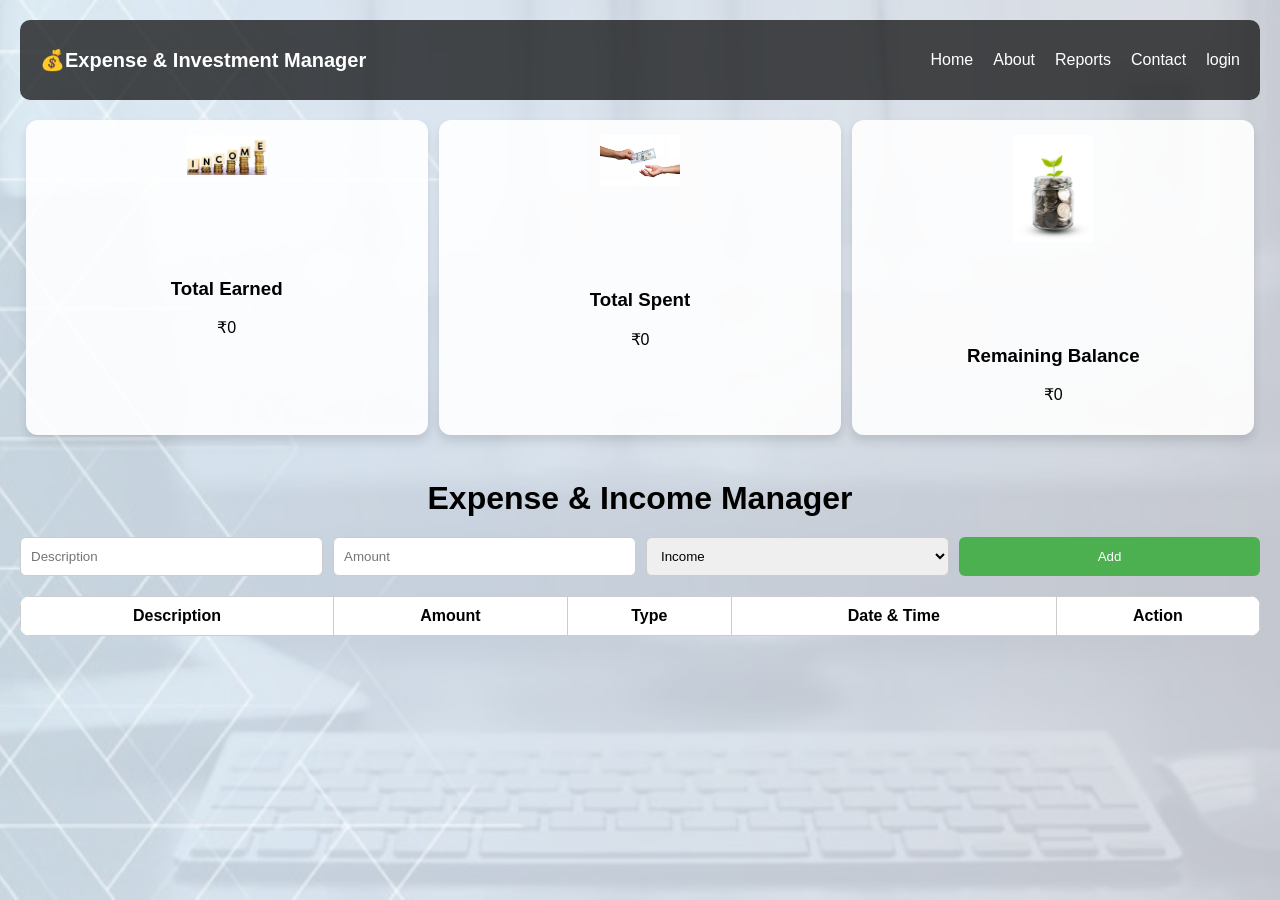
<file: index.html>
<!DOCTYPE html>
<html lang="en">
<head>
    <meta charset="UTF-8">
    <meta name="viewport" content="width=device-width, initial-scale=1.0">
    <nav class="navbar">
    <div class="logo">💰Expense & Investment Manager</div>
    <ul class="nav-links">
        <li><a href="file:///F:/Projects/expense%20tracker/home.html">Home</a></li>
        <li><a href="file:///F:/Projects/expense%20tracker/about.html">About</a></li>
        <li><a href="file:///F:/Projects/expense%20tracker/report.html">Reports</a></li>
        <li><a href="file:///F:/Projects/expense%20tracker/contact.html">Contact</a></li>
        <li><a href="file:///F:/Projects/expense%20tracker/login.html">login</a></li>
    </ul>
</nav>
    <title>Expense & Investment Manager</title>
    <link rel="stylesheet" href="style.css">
</head>
<body>
    <!-- Dashboard -->
    <div class="dashboard">
        <div class="card">
            <img src="image/income.jpg" alt="Income">
            <h3>Total Earned</h3>
            <p id="totalEarned">₹0</p>
        </div>
        <div class="card">
            <img src="image/spend.jpg" alt="Expense">
            <h3>Total Spent</h3>
            <p id="totalSpent">₹0</p>
        </div>
        <div class="card">
            <img src="image/balance.jpg" alt="Balance">
            <h3>Remaining Balance</h3>
            <p id="remainingBalance">₹0</p>
        </div>
    </div>

    <h1>Expense & Income Manager</h1>

    <!-- Transaction Form -->
    <form id="transactionForm">
        <input type="text" id="name" placeholder="Description" required>
        <input type="number" id="amount" placeholder="Amount" required>
        <select id="type">
            <option value="income">Income</option>
            <option value="expense">Expense</option>
        </select>
        <button type="submit">Add</button>
    </form>

    <!-- Transaction Table -->
    <table id="transactionTable">
        <thead>
            <tr>
                <th>Description</th>
                <th>Amount</th>
                <th>Type</th>
                <th>Date & Time</th>
                <th>Action</th>
            </tr>
        </thead>
        <tbody></tbody>
    </table>

    <script src="script.js"></script>
</body>
</html>
</file>
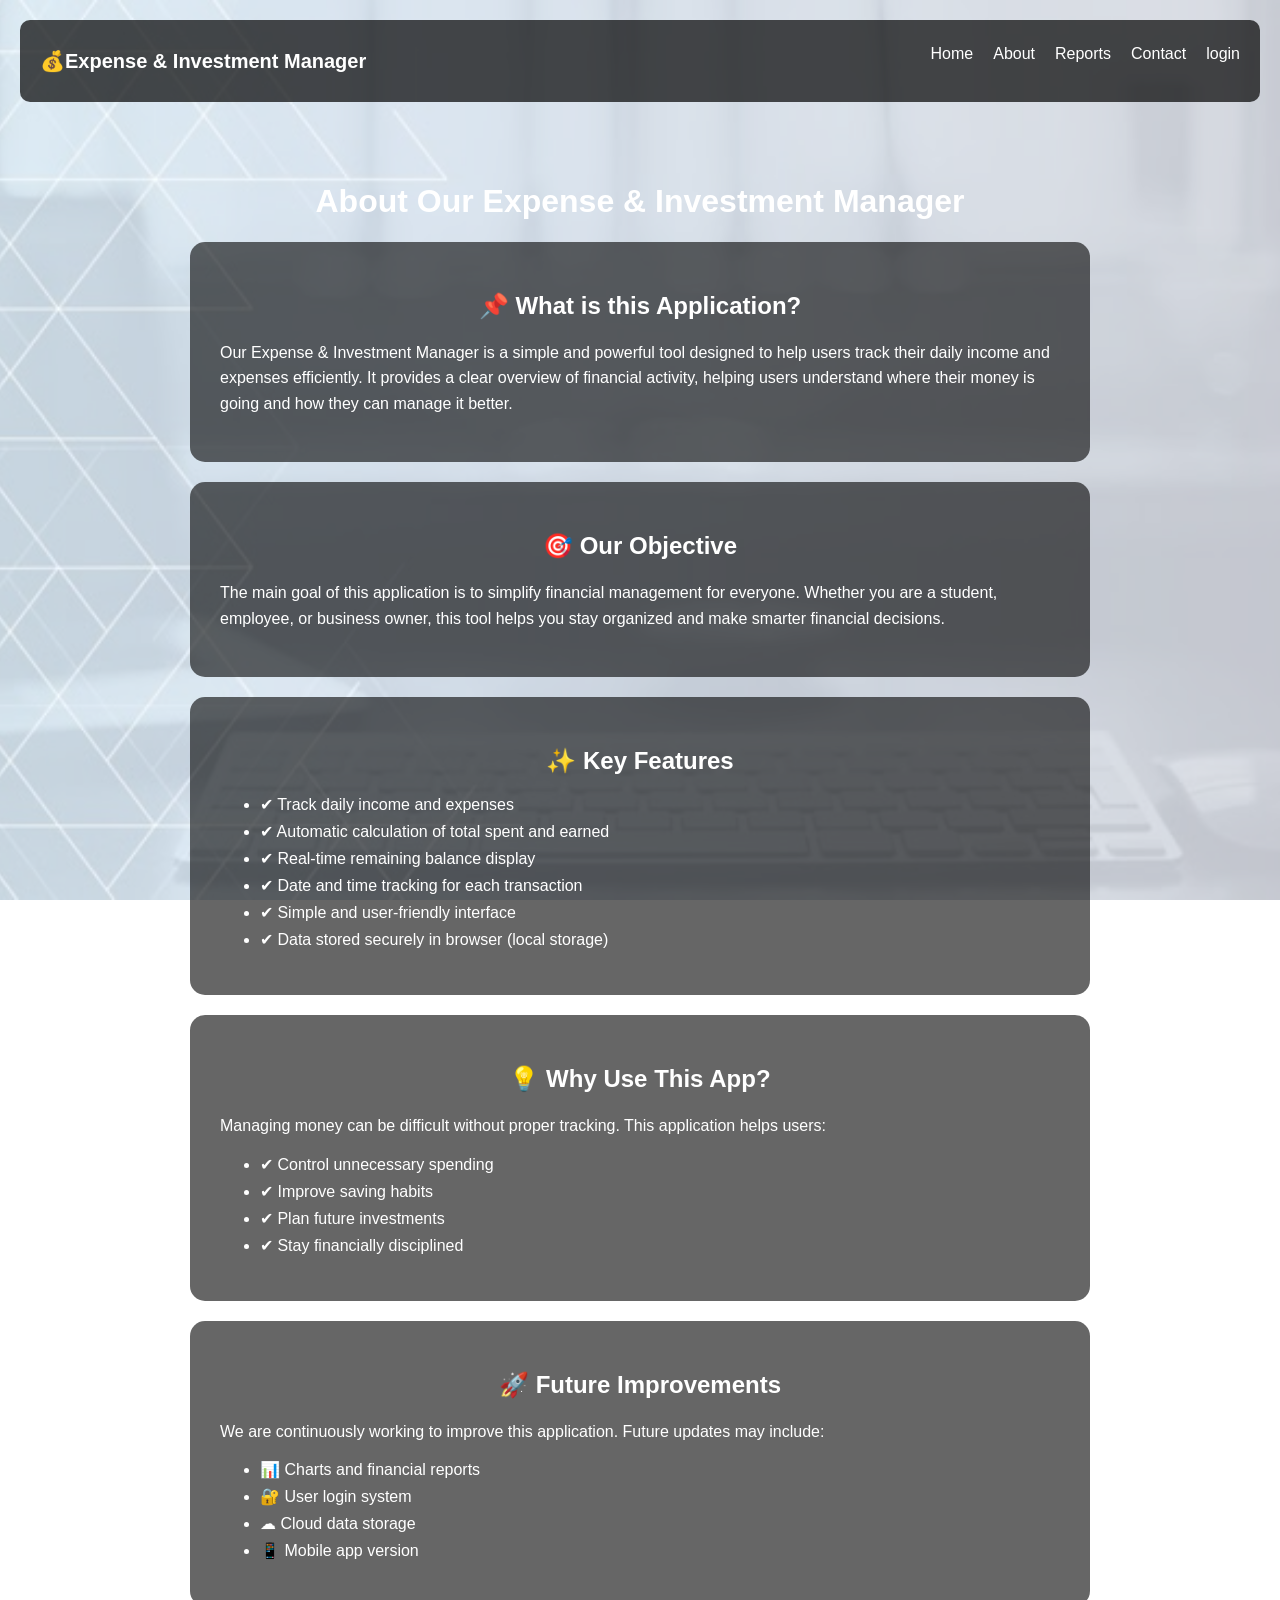
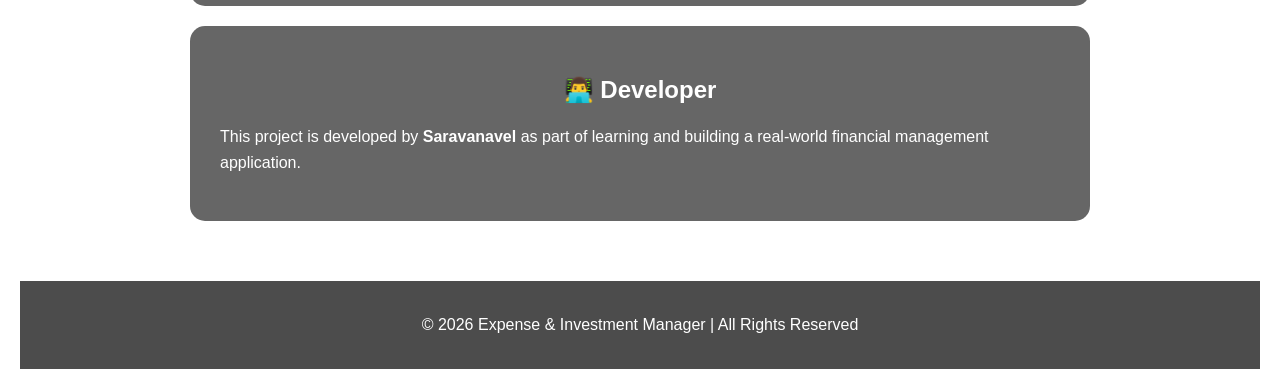
<file: about.html>
<!DOCTYPE html>
<html lang="en">
<head>
    <meta charset="UTF-8">
    <meta name="viewport" content="width=device-width, initial-scale=1.0">
    <title>About - Expense & Investment Manager</title>

    <style>
        body {
            font-family: Arial, sans-serif;
            margin: 0;
            background: linear-gradient(to right, #667eea, #764ba2);
            color: white;
        }
        body {
    font-family: 'Poppins', Arial, sans-serif;
    margin: 0;
    padding: 20px;
    background: url('image/background.jpg') no-repeat center center fixed;
    background-size: cover;
    position: relative;
}

body::before {
    content: "";
    position: fixed;
    top: 0; left: 0;
    width: 100%; height: 100%;
    background: rgba(255, 255, 255, 0.7);
    z-index: -1;
}

        /* Navbar */
.navbar {
    display: flex;
    justify-content: space-between;
    align-items: center;
    background: rgba(0, 0, 0, 0.7);
    padding: 15px 20px;
    border-radius: 10px;
    margin-bottom: 20px;
}

.logo {
    color: #fff;
    font-size: 20px;
    font-weight: bold;
}

.nav-links {
    list-style: none;
    display: flex;
    gap: 20px;
}

.nav-links li a {
    text-decoration: none;
    color: #fff;
    font-size: 16px;
    transition: 0.3s;
}

.nav-links li a:hover {
    color: #4CAF50;
}


        /* Main Content */
        .container {
            padding: 40px;
            max-width: 900px;
            margin: auto;
        }

        .box {
            background: rgba(0,0,0,0.6);
            padding: 30px;
            border-radius: 15px;
            margin-bottom: 20px;
        }

        h1, h2 {
            text-align: center;
        }

        p {
            line-height: 1.6;
        }

        ul {
            margin-top: 10px;
        }

        li {
            margin-bottom: 8px;
        }

        /* Footer */
        footer {
            text-align: center;
            padding: 15px;
            background: rgba(0,0,0,0.7);
        }
    </style>
</head>
<body>

  <nav class="navbar">
    <div class="logo">💰Expense & Investment Manager</div>
    <ul class="nav-links">
        <li><a href="file:///F:/Projects/expense%20tracker/home.html">Home</a></li>
        <li><a href="file:///F:/Projects/expense%20tracker/about.html">About</a></li>
        <li><a href="file:///F:/Projects/expense%20tracker/report.html">Reports</a></li>
        <li><a href="file:///F:/Projects/expense%20tracker/contact.html">Contact</a></li>
        <li><a href="file:///F:/Projects/expense%20tracker/login.html">login</a></li>
    </ul>
</nav>
    <!-- Content -->
    <div class="container">

        <h1>About Our Expense & Investment Manager</h1>

        <div class="box">
            <h2>📌 What is this Application?</h2>
            <p>
                Our Expense & Investment Manager is a simple and powerful tool designed 
                to help users track their daily income and expenses efficiently. 
                It provides a clear overview of financial activity, helping users 
                understand where their money is going and how they can manage it better.
            </p>
        </div>

        <div class="box">
            <h2>🎯 Our Objective</h2>
            <p>
                The main goal of this application is to simplify financial management 
                for everyone. Whether you are a student, employee, or business owner, 
                this tool helps you stay organized and make smarter financial decisions.
            </p>
        </div>

        <div class="box">
            <h2>✨ Key Features</h2>
            <ul>
                <li>✔ Track daily income and expenses</li>
                <li>✔ Automatic calculation of total spent and earned</li>
                <li>✔ Real-time remaining balance display</li>
                <li>✔ Date and time tracking for each transaction</li>
                <li>✔ Simple and user-friendly interface</li>
                <li>✔ Data stored securely in browser (local storage)</li>
            </ul>
        </div>

        <div class="box">
            <h2>💡 Why Use This App?</h2>
            <p>
                Managing money can be difficult without proper tracking. 
                This application helps users:
            </p>
            <ul>
                <li>✔ Control unnecessary spending</li>
                <li>✔ Improve saving habits</li>
                <li>✔ Plan future investments</li>
                <li>✔ Stay financially disciplined</li>
            </ul>
        </div>

        <div class="box">
            <h2>🚀 Future Improvements</h2>
            <p>
                We are continuously working to improve this application. 
                Future updates may include:
            </p>
            <ul>
                <li>📊 Charts and financial reports</li>
                <li>🔐 User login system</li>
                <li>☁ Cloud data storage</li>
                <li>📱 Mobile app version</li>
            </ul>
        </div>

        <div class="box">
            <h2>👨‍💻 Developer</h2>
            <p>
                This project is developed by <strong>Saravanavel</strong> as part of learning 
                and building a real-world financial management application.
            </p>
        </div>

    </div>

    <!-- Footer -->
    <footer>
        <p>© 2026 Expense & Investment Manager | All Rights Reserved</p>
    </footer>

</body>
</html>
</file>
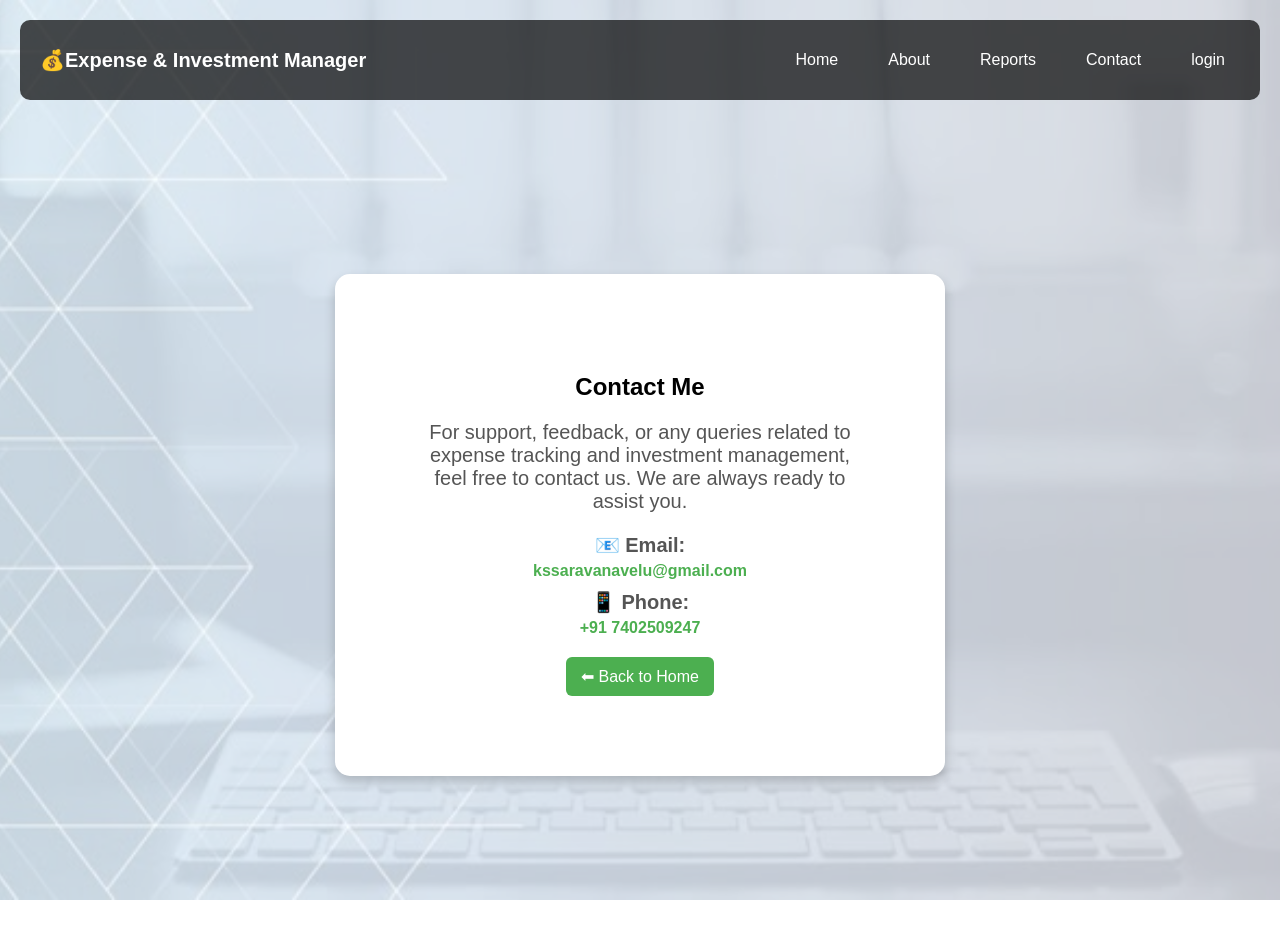
<file: contact.html>
<!DOCTYPE html>
<html lang="en">
<head>
    <meta charset="UTF-8">
    <meta name="viewport" content="width=device-width, initial-scale=1.0">
    <title>Contact -  Expense & Investment Manager</title>
  <!-- Navbar -->
  <nav class="navbar">
    <div class="logo">💰Expense & Investment Manager</div>
    <ul class="nav-links">
        <li><a href="file:///F:/Projects/expense%20tracker/home.html">Home</a></li>
        <li><a href="file:///F:/Projects/expense%20tracker/about.html">About</a></li>
        <li><a href="file:///F:/Projects/expense%20tracker/report.html">Reports</a></li>
        <li><a href="file:///F:/Projects/expense%20tracker/contact.html">Contact</a></li>
        <li><a href="file:///F:/Projects/expense%20tracker/login.html">login</a></li>
    </ul>
</nav>
    <style>
        body {
    font-family: 'Poppins', Arial, sans-serif;
    margin: 0;
    padding: 20px;
    background: url('image/background.jpg') no-repeat center center fixed;
    background-size: cover;
    position: relative;
}

body::before {
    content: "";
    position: fixed;
    top: 0; left: 0;
    width: 100%; height: 100%;
    background: rgba(255, 255, 255, 0.7);
    z-index: -1;
}

        /* Navbar */
        .navbar {
            background: rgba(0,0,0,0.7);
            padding: 15px;
            text-align: center;
        }

        .navbar a {
            color: white;
            text-decoration: none;
            margin: 0 15px;
            font-size: 18px;
        }

        .navbar a:hover {
            color: #4CAF50;
        }

        /* Contact Section */
        .contact-section {
            display: flex;
            justify-content: center;
            align-items: center;
            height: 90vh;
        }

        .contact-card {
            background: white;
            padding: 80px;
            border-radius: 15px;
            width: 450px;
            text-align: center;
            box-shadow: 0 6px 12px rgba(0,0,0,0.2);
        }

        .contact-card h2 {
            margin-bottom: 20px;
        }

        .contact-card p {
            color: #555;
            font-size: 20px;
        }

        .contact-info {
            margin-top: 20px;
        }

        .contact-info p {
            margin: 10px 0 5px;
            font-weight: bold;
        }

        .contact-info a {
            text-decoration: none;
            color: #4CAF50;
            font-weight: bold;
        }

        .contact-info a:hover {
            text-decoration: underline;
        }

        /* Button */
        .back-btn {
            margin-top: 20px;
            display: inline-block;
            padding: 10px 15px;
            background: #4CAF50;
            color: white;
            border-radius: 6px;
            text-decoration: none;
        }

        .back-btn:hover {
            background: #45a049;
        }
        /* Navbar */
.navbar {
    display: flex;
    justify-content: space-between;
    align-items: center;
    background: rgba(0, 0, 0, 0.7);
    padding: 15px 20px;
    border-radius: 10px;
    margin-bottom: 20px;
}

.logo {
    color: #fff;
    font-size: 20px;
    font-weight: bold;
}

.nav-links {
    list-style: none;
    display: flex;
    gap: 20px;
}

.nav-links li a {
    text-decoration: none;
    color: #fff;
    font-size: 16px;
    transition: 0.3s;
}

.nav-links li a:hover {
    color: #4CAF50;
}
    </style>
</head>
<body>

    <!-- Contact Section -->
    <div class="contact-section">
        <div class="contact-card">
            <h2>Contact Me</h2>

            <p>
                For support, feedback, or any queries related to expense tracking 
                and investment management, feel free to contact us. 
                We are always ready to assist you.
            </p>

            <div class="contact-info">
                <p>📧 Email:</p>
                <a href="mailto:kssaravanavelu@gmail.com">
                    kssaravanavelu@gmail.com
                </a>

                <p>📱 Phone:</p>
                <a href="tel:7402509247">
                    +91 7402509247
                </a>
            </div>

            <a href="index.html" class="back-btn">⬅ Back to Home</a>
        </div>
    </div>

</body>
</html>
</file>
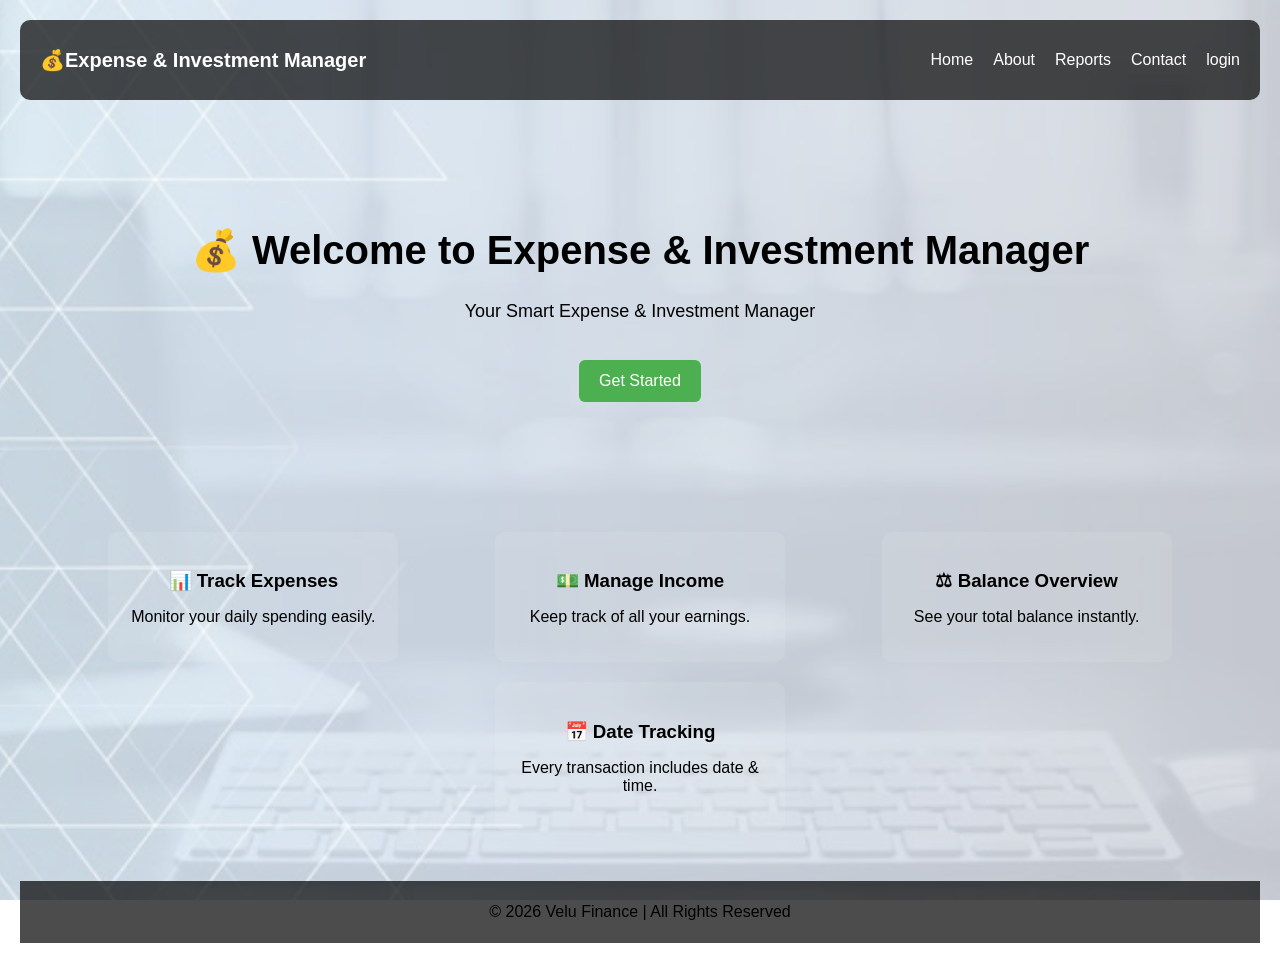
<file: home.html>
<!DOCTYPE html>
<html lang="en">
<head>
    <meta charset="UTF-8">
    <meta name="viewport" content="width=device-width, initial-scale=1.0">
    <title>Expense & Investment Manager - Home</title>

    <style>
        body {
    font-family: 'Poppins', Arial, sans-serif;
    margin: 0;
    padding: 20px;
    background: url('image/background.jpg') no-repeat center center fixed;
    background-size: cover;
    position: relative;
}

body::before {
    content: "";
    position: fixed;
    top: 0; left: 0;
    width: 100%; height: 100%;
    background: rgba(255, 255, 255, 0.7);
    z-index: -1;
}
       /* Navbar */
.navbar {
    display: flex;
    justify-content: space-between;
    align-items: center;
    background: rgba(0, 0, 0, 0.7);
    padding: 15px 20px;
    border-radius: 10px;
    margin-bottom: 20px;
}

.logo {
    color: #fff;
    font-size: 20px;
    font-weight: bold;
}

.nav-links {
    list-style: none;
    display: flex;
    gap: 20px;
}

.nav-links li a {
    text-decoration: none;
    color: #fff;
    font-size: 16px;
    transition: 0.3s;
}

.nav-links li a:hover {
    color: #4CAF50;
}


        /* Hero Section */
        .hero {
            text-align: center;
            padding: 80px 20px;
        }

        .hero h1 {
            font-size: 40px;
        }

        .hero p {
            font-size: 18px;
            margin-top: 10px;
        }

        .btn {
            display: inline-block;
            margin-top: 20px;
            padding: 12px 20px;
            background: #4CAF50;
            color: white;
            text-decoration: none;
            border-radius: 6px;
        }

        .btn:hover {
            background: #45a049;
        }

        /* Features */
        .features {
            display: flex;
            justify-content: space-around;
            padding: 40px;
            flex-wrap: wrap;
        }

        .feature-box {
            background: rgba(255,255,255,0.1);
            padding: 20px;
            border-radius: 10px;
            width: 250px;
            text-align: center;
            margin: 10px;
        }

        .feature-box h3 {
            margin-bottom: 10px;
        }

        /* Footer */
        footer {
            text-align: center;
            padding:6px;
            background: rgba(0,0,0,0.7);
        }
    </style>
</head>
<body>

    <!-- Navbar -->
<nav class="navbar">
    <div class="logo">💰Expense & Investment Manager</div>
    <ul class="nav-links">
        <li><a href="file:///F:/Projects/expense%20tracker/home.html">Home</a></li>
        <li><a href="file:///F:/Projects/expense%20tracker/about.html">About</a></li>
        <li><a href="file:///F:/Projects/expense%20tracker/report.html">Reports</a></li>
        <li><a href="file:///F:/Projects/expense%20tracker/contact.html">Contact</a></li>
        <li><a href="file:///F:/Projects/expense%20tracker/login.html">login</a></li>
    </ul>
</nav>
    <!-- Hero Section -->
    <div class="hero">
        <h1>💰 Welcome to Expense & Investment Manager</h1>
        <p>Your Smart Expense & Investment Manager</p>

        <a href="file:///F:/Projects/expense%20tracker/index.html" class="btn">Get Started</a>
    </div>

    <!-- Features Section --> 
    
    <div class="features">

        <div class="feature-box">
            <h3>📊 Track Expenses</h3>
            <p>Monitor your daily spending easily.</p>
        </div>

        <div class="feature-box">
            <h3>💵 Manage Income</h3>
            <p>Keep track of all your earnings.</p>
        </div>

        <div class="feature-box">
            <h3>⚖ Balance Overview</h3>
            <p>See your total balance instantly.</p>
        </div>

        <div class="feature-box">
            <h3>📅 Date Tracking</h3>
            <p>Every transaction includes date & time.</p>
        </div>

    </div>
    <!-- Footer -->
    <footer>
        <p>© 2026 Velu Finance | All Rights Reserved</p>
    </footer>

</body>
</html>
</file>
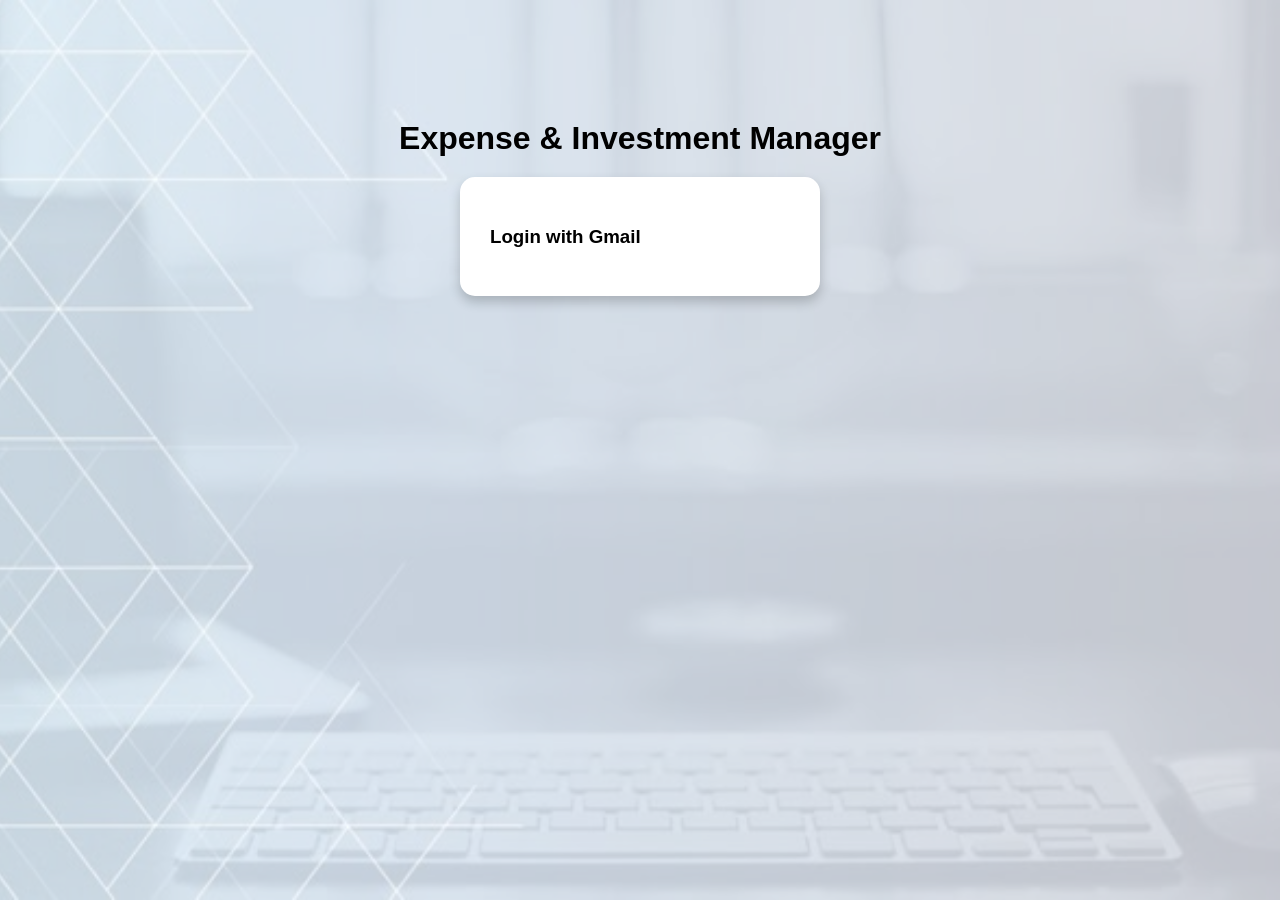
<file: login.html>
<!DOCTYPE html>
<html lang="en">
<head>
<meta charset="UTF-8">
<meta name="viewport" content="width=device-width, initial-scale=1.0">
<title>Expense & Investment Manager - Login</title>

<!-- Google Sign-In -->
<script src="https://accounts.google.com/gsi/client" async defer></script>

<style>
   body {
    font-family: 'Poppins', Arial, sans-serif;
    margin: 0;
    padding: 20px;
    background: url('image/background.jpg') no-repeat center center fixed;
    background-size: cover;
    position: relative;
}

body::before {
    content: "";
    position: fixed;
    top: 0; left: 0;
    width: 100%; height: 100%;
    background: rgba(255, 255, 255, 0.7);
    z-index: -1;
}


    .container {
        margin-top: 100px;
    }

    .card {
        background: white;
        color: black;
        padding: 30px;
        border-radius: 15px;
        width: 300px;
        margin: auto;
        box-shadow: 0 6px 12px rgba(0,0,0,0.2);
    }

    #userInfo img {
        border-radius: 50%;
        margin-top: 10px;
    }

    h1 {
        margin-bottom: 20px;
    }
</style>
</head>

<body>

<div class="container">
   <center> <h1>Expense & Investment Manager</h1></center>

    <div class="card">
        <h3>Login with Gmail</h3>

        <!-- Google Login Button -->
        <div id="g_id_onload"
            data-client_id="YOUR_CLIENT_ID_HERE"
            data-callback="handleCredentialResponse">
        </div>

        <div class="g_id_signin"
            data-type="standard"
            data-size="large"
            data-theme="outline"
            data-text="sign_in_with"
            data-shape="pill">
        </div>

        <!-- User Info -->
        <div id="userInfo"></div>
    </div>
</div>

<script>
function handleCredentialResponse(response) {
    const data = parseJwt(response.credential);

    // Store user
    localStorage.setItem("user", JSON.stringify(data));

    showUser(data);
}

// Decode JWT
function parseJwt(token) {
    let base64Url = token.split('.')[1];
    let base64 = base64Url.replace(/-/g, '+').replace(/_/g, '/');
    let jsonPayload = decodeURIComponent(atob(base64).split('').map(function(c) {
        return '%' + ('00' + c.charCodeAt(0).toString(16)).slice(-2);
    }).join(''));

    return JSON.parse(jsonPayload);
}

// Show user info
function showUser(user) {
    document.getElementById("userInfo").innerHTML = `
        <p>👋 Welcome, <b>${user.name}</b></p>
        <img src="${user.picture}" width="60">
    `;
}

// Check if already logged in
const user = JSON.parse(localStorage.getItem("user"));
if(user) {
    showUser(user);
}
</script>

</body>
</html>
</file>
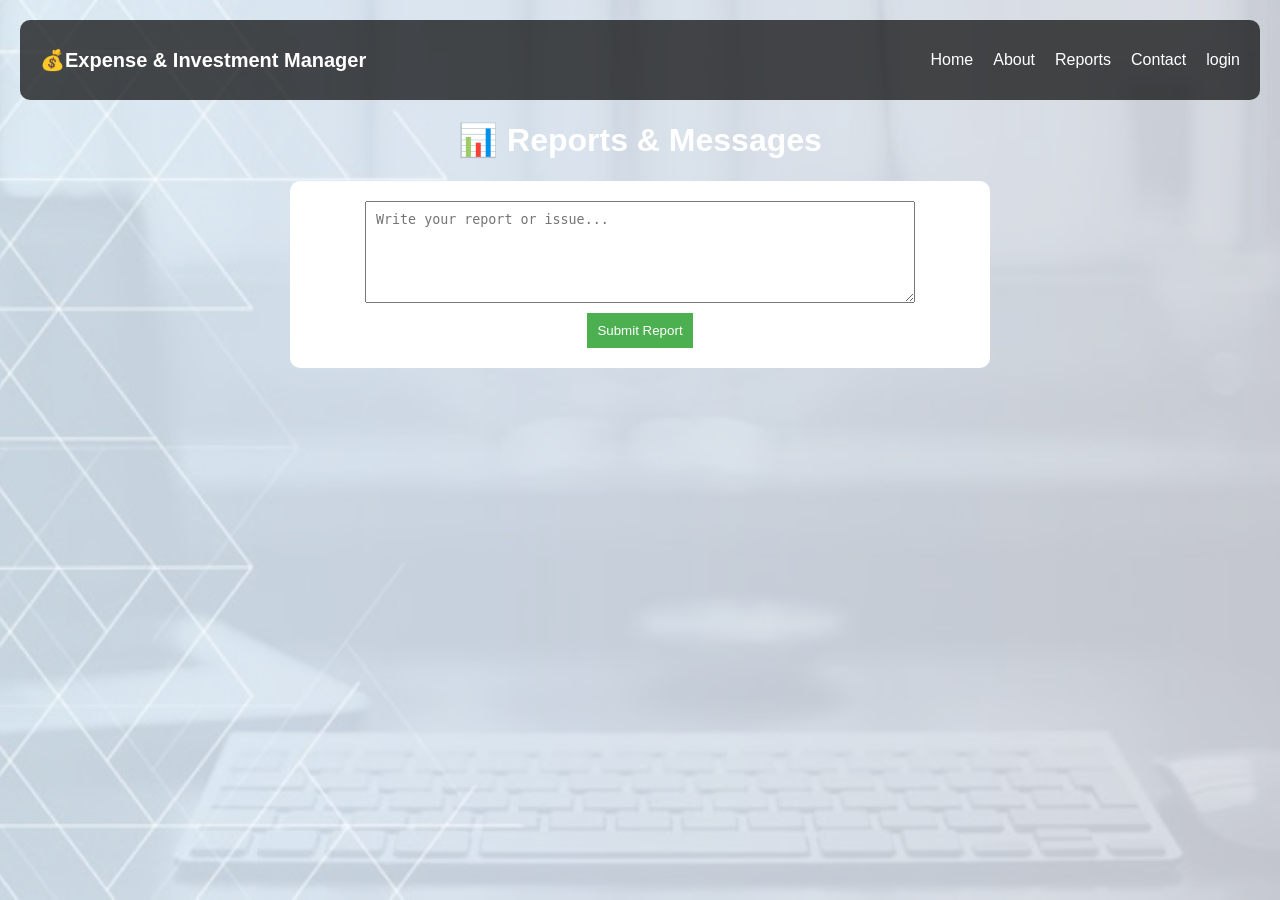
<file: report.html>
<!DOCTYPE html>
<html lang="en">
<head>
    <meta charset="UTF-8">
    <meta name="viewport" content="width=device-width, initial-scale=1.0">
    <title>Reports - Expense & Investment Manager</title>
 <!-- Navbar -->
  <nav class="navbar">
    <div class="logo">💰Expense & Investment Manager</div>
    <ul class="nav-links">
        <li><a href="file:///F:/Projects/expense%20tracker/home.html">Home</a></li>
        <li><a href="file:///F:/Projects/expense%20tracker/about.html">About</a></li>
        <li><a href="file:///F:/Projects/expense%20tracker/report.html">Reports</a></li>
        <li><a href="file:///F:/Projects/expense%20tracker/contact.html">Contact</a></li>
        <li><a href="file:///F:/Projects/expense%20tracker/login.html">login</a></li>
    </ul>
</nav>
    <style>
       body {
    font-family: 'Poppins', Arial, sans-serif;
    margin: 0;
    padding: 20px;
    background: url('image/background.jpg') no-repeat center center fixed;
    background-size: cover;
    position: relative;
}

body::before {
    content: "";
    position: fixed;
    top: 0; left: 0;
    width: 100%; height: 100%;
    background: rgba(255, 255, 255, 0.7);
    z-index: -1;
}

/* Navbar */
.navbar {
    display: flex;
    justify-content: space-between;
    align-items: center;
    background: rgba(0, 0, 0, 0.7);
    padding: 15px 20px;
    border-radius: 10px;
    margin-bottom: 20px;
}

.logo {
    color: #fff;
    font-size: 20px;
    font-weight: bold;
}

.nav-links {
    list-style: none;
    display: flex;
    gap: 20px;
}

.nav-links li a {
    text-decoration: none;
    color: #fff;
    font-size: 16px;
    transition: 0.3s;
}

.nav-links li a:hover {
    color: #4CAF50;
}


        h1 {
            text-align: center;
            color: white;
        }

        .container {
            max-width: 700px;
            margin: auto;
        }

        /* Form */
        form {
            background: white;
            padding: 20px;
            border-radius: 10px;
            margin-bottom: 20px;
        }

        textarea {
            width: 100%;
            padding: 10px;
            height: 80px;
            margin-bottom: 10px;
        }

        button {
            padding: 10px;
            background: #4CAF50;
            color: white;
            border: none;
            cursor: pointer;
        }

        button:hover {
            background: #45a049;
        }

        /* Messages */
        form {
    display: flex;
    flex-direction: column;
    align-items: center;  /* centers horizontally */
        }

        textarea {
    width: 80%;
    padding: 10px;
    height: 80px;
    margin-bottom: 10px;
      }
        .report {
            background: white;
            padding: 20px;
            border-radius: 10px;
            margin-bottom: 30px;
        }

        .reply {
            margin-top: 10px;
            padding: 10px;
            background: #f1f1f1;
            border-radius: 8px;
        }

        .reply-input {
            margin-top: 10px;
        }

        .reply-input input {
            width: 70%;
            padding: 8px;
        }

        .reply-input button {
            padding: 8px;
        }
    </style>
</head>
<body>

    <h1>📊 Reports & Messages</h1>

    <div class="container">

        <!-- Report Form -->
        <form id="reportForm">
            <textarea id="reportText" placeholder="Write your report or issue..." required></textarea>
            <button type="submit">Submit Report</button>
        </form>

        <!-- Reports List -->
        <div id="reportList"></div>

    </div>

    <script>
        const form = document.getElementById('reportForm');
        const reportList = document.getElementById('reportList');

        let reports = JSON.parse(localStorage.getItem('reports')) || [];

        function renderReports() {
            reportList.innerHTML = '';

            reports.forEach((rep, index) => {
                const div = document.createElement('div');
                div.className = 'report';

                div.innerHTML = `
                    <p><strong>User:</strong> ${rep.text}</p>

                    <div class="reply">
                        <strong>Reply:</strong> ${rep.reply ? rep.reply : "No reply yet"}
                    </div>

                    <div class="reply-input">
                        <input type="text" placeholder="Write reply..." id="reply-${index}">
                        <button onclick="addReply(${index})">Reply</button>
                    </div>
                `;

                reportList.appendChild(div);
            });
        }

        function addReply(index) {
            const replyInput = document.getElementById(`reply-${index}`).value;

            if(replyInput.trim() === "") return;

            reports[index].reply = replyInput;

            localStorage.setItem('reports', JSON.stringify(reports));
            renderReports();
        }

        form.addEventListener('submit', function(e) {
            e.preventDefault();

            const text = document.getElementById('reportText').value;

            reports.push({ text: text, reply: "" });

            localStorage.setItem('reports', JSON.stringify(reports));

            form.reset();
            renderReports();
        });

        renderReports();
    </script>

</body>
</html>
</file>
<file: style.css>
/* Background */
body {
    font-family: 'Poppins', Arial, sans-serif;
    margin: 0;
    padding: 20px;
    background: url('image/background.jpg') no-repeat center center fixed;
    background-size: cover;
    position: relative;
}

body::before {
    content: "";
    position: fixed;
    top: 0; left: 0;
    width: 100%; height: 100%;
    background: rgba(255, 255, 255, 0.7);
    z-index: -1;
}

h1 {
    text-align: center;
    margin-bottom: 20px;
}

/* Dashboard */
.dashboard {
    display: flex;
    justify-content: space-around;
    margin-bottom: 30px;
    flex-wrap: wrap;
}

.card {
    background: rgba(255,255,255,0.9);
    border-radius: 12px;
    box-shadow: 0 6px 10px rgba(0,0,0,0.1);
    text-align: center;
    padding: 15px;
    width: 30%;
    margin-bottom: 15px;
}

.card img {
    width: 80px;
    margin-bottom: 80px;
}

/* Form */
form {
    display: flex;
    justify-content: space-between;
    margin-bottom: 20px;
    gap: 10px;
}

input, select, button {
    padding: 10px;
    flex: 1;
    border-radius: 6px;
    border: 1px solid #ccc;
}

button {
    background-color: #4CAF50;
    color: white;
    border: none;
    cursor: pointer;
}

button:hover {
    background-color: #45a049;
}

/* Table */
table {
    width: 100%;
    border-collapse: collapse;
    background: white;
    border-radius: 10px;
    overflow: hidden;
}

th, td {
    border: 1px solid #ccc;
    padding: 10px;
    text-align: center;
}

td button {
    background: #f44336;
    color: white;
    border: none;
    border-radius: 4px;
    cursor: pointer;
    padding: 5px 10px;
}

td button:hover {
    background: #d32f2f;
}

/* Responsive */
@media(max-width: 768px) {
    .dashboard {
        flex-direction: column;
        align-items: center;
    }

    .card {
        width: 80%;
    }

    form {
        flex-direction: column;
    }
}
/* Navbar */
.navbar {
    display: flex;
    justify-content: space-between;
    align-items: center;
    background: rgba(0, 0, 0, 0.7);
    padding: 15px 20px;
    border-radius: 10px;
    margin-bottom: 20px;
}

.logo {
    color: #fff;
    font-size: 20px;
    font-weight: bold;
}

.nav-links {
    list-style: none;
    display: flex;
    gap: 20px;
}

.nav-links li a {
    text-decoration: none;
    color: #fff;
    font-size: 16px;
    transition: 0.3s;
}

.nav-links li a:hover {
    color: #4CAF50;
}
</file>
